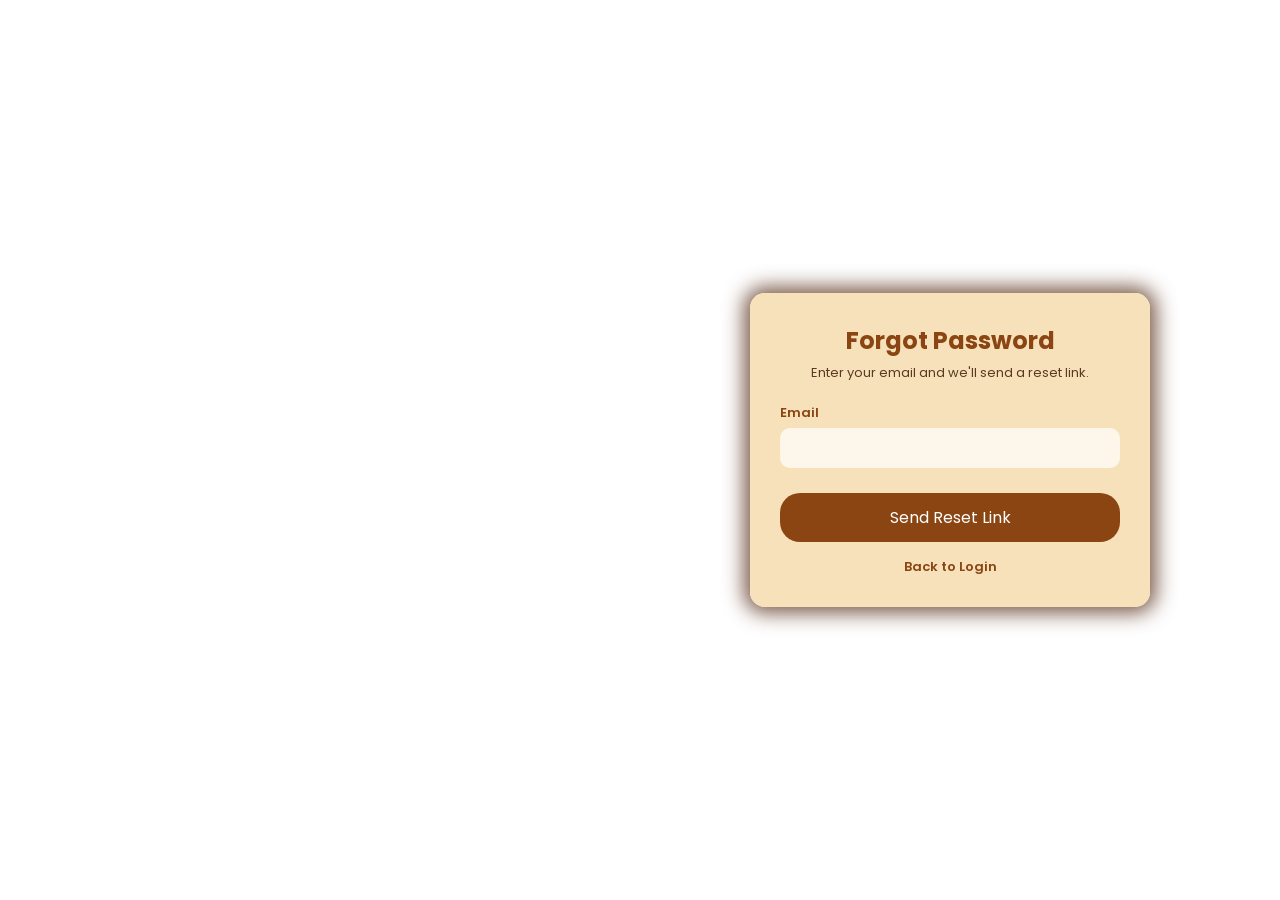
<file: templates/forgot-password.html>
<!DOCTYPE html>
<html lang="en">
<head>
  <meta charset="UTF-8" />
  <meta name="viewport" content="width=device-width, initial-scale=1.0"/>
  <title>PawPal AI - Forgot Password</title>
  <style>
    @import url('https://fonts.googleapis.com/css2?family=Poppins:wght@300;400;600&display=swap');

    * { margin: 0; padding: 0; box-sizing: border-box; }
    body { font-family: 'Poppins', sans-serif; overflow: hidden; height: 100vh; margin: 0; }
    .bg-video { position: fixed; top: 0; left: 0; min-width: 100%; min-height: 100%; z-index: -1; object-fit: cover; }
    
    /* Layout Wrapper */
    .page-wrapper {
      display: flex;
      width: 100%;
      height: 100vh;
    }
    
    .left-visual {
      flex: 1;
      /* Remains transparent so the video shows through clearly on the left */
    }
    
    .right-auth {
      flex: 1;
      display: flex;
      justify-content: center;
      align-items: center;
      padding: 20px;
    }

    @media (max-width: 768px) {
      .left-visual {
        display: none;
      }
      .right-auth {
        width: 100%;
      }
    }
    
    .auth-container {
      width: 100%; max-width: 400px; background: rgba(245, 222, 179, 0.9); border-radius: 15px; padding: 30px; text-align: center;
      box-shadow: 0 0 20px 6px rgba(87, 45, 25, 0.793); animation: glowAround 2s ease-in-out infinite alternate;
    }
    .auth-header { color: #8b4513; font-size: 24px; font-weight: bold; margin-bottom: 5px; }
    .auth-subtitle { color: #5c3a21; font-size: 13px; margin-bottom: 20px; }
    
    .form-group { margin-bottom: 15px; text-align: left; }
    .form-group label { display: block; font-size: 13px; color: #8b4513; margin-bottom: 5px; font-weight: 600; }
    .form-control { width: 100%; padding: 10px; border: none; border-radius: 10px; outline: none; background: rgba(255, 255, 255, 0.7); color: black; font-family: 'Poppins', sans-serif; }
    
    .btn {
      width: 100%; background: #8b4513; color: white; border: none; padding: 12px; border-radius: 20px; font-size: 16px; cursor: pointer; transition: background 0.3s ease, box-shadow 0.3s ease; margin-top: 10px; font-family: 'Poppins', sans-serif;
    }
    .btn:hover { background: #a0522d; box-shadow: 0 0 10px #ffa500, 0 0 20px #ffa500; }
    .links { margin-top: 15px; font-size: 13px; }
    .links a { color: #8b4513; text-decoration: none; font-weight: 600; margin: 0 5px; }
    .links a:hover { text-decoration: underline; }
    .message { font-size: 13px; margin-bottom: 10px; display: none; }
    .message.error { color: red; }
    .message.success { color: green; font-weight: bold; }
    
    @keyframes glowAround {
      0% { box-shadow: 0 0 20px 6px rgba(87, 45, 25, 0.793); }
      100% { box-shadow: 0 0 30px 10px rgba(87, 45, 25, 0.793); }
    }
  </style>
</head>
<body>

  <video autoplay muted loop class="bg-video">
    <source src="/static/video/dog_bg.mp4" type="video/mp4">
  </video>

  <div class="page-wrapper">
    <div class="left-visual"></div>
    <div class="right-auth">
      <div class="auth-container">
        <div class="auth-header">Forgot Password</div>
        <div class="auth-subtitle">Enter your email and we'll send a reset link.</div>
        <div id="status-msg" class="message"></div>
        
        <form id="forgot-form">
          <div class="form-group">
            <label>Email</label>
            <input type="email" id="email" class="form-control" required>
          </div>
          <button type="submit" class="btn" id="forgot-btn">Send Reset Link</button>
        </form>
        
        <div class="links">
          <a href="/login">Back to Login</a>
        </div>
      </div>
    </div>
  </div>

  <script>
    document.getElementById("forgot-form").addEventListener("submit", async (e) => {
      e.preventDefault();
      const email = document.getElementById("email").value;
      const statusMsg = document.getElementById("status-msg");
      const btn = document.getElementById("forgot-btn");
      
      btn.textContent = "Sending...";
      btn.disabled = true;
      statusMsg.style.display = "none";
      statusMsg.className = "message";

      try {
        const response = await fetch("/api/auth/forgot-password", {
          method: "POST",
          headers: { "Content-Type": "application/json" },
          body: JSON.stringify({ email })
        });
        const data = await response.json();
        
        // Always show success to prevent email enumeration
        statusMsg.textContent = data.message || "If this email exists, a reset link has been generated.";
        statusMsg.classList.add("success");
        statusMsg.style.display = "block";
        btn.textContent = "Send Reset Link";
        btn.disabled = false;
      } catch (err) {
        statusMsg.textContent = "Server error. Please try again.";
        statusMsg.classList.add("error");
        statusMsg.style.display = "block";
        btn.textContent = "Send Reset Link";
        btn.disabled = false;
      }
    });
  </script>
</body>
</html>
</file>
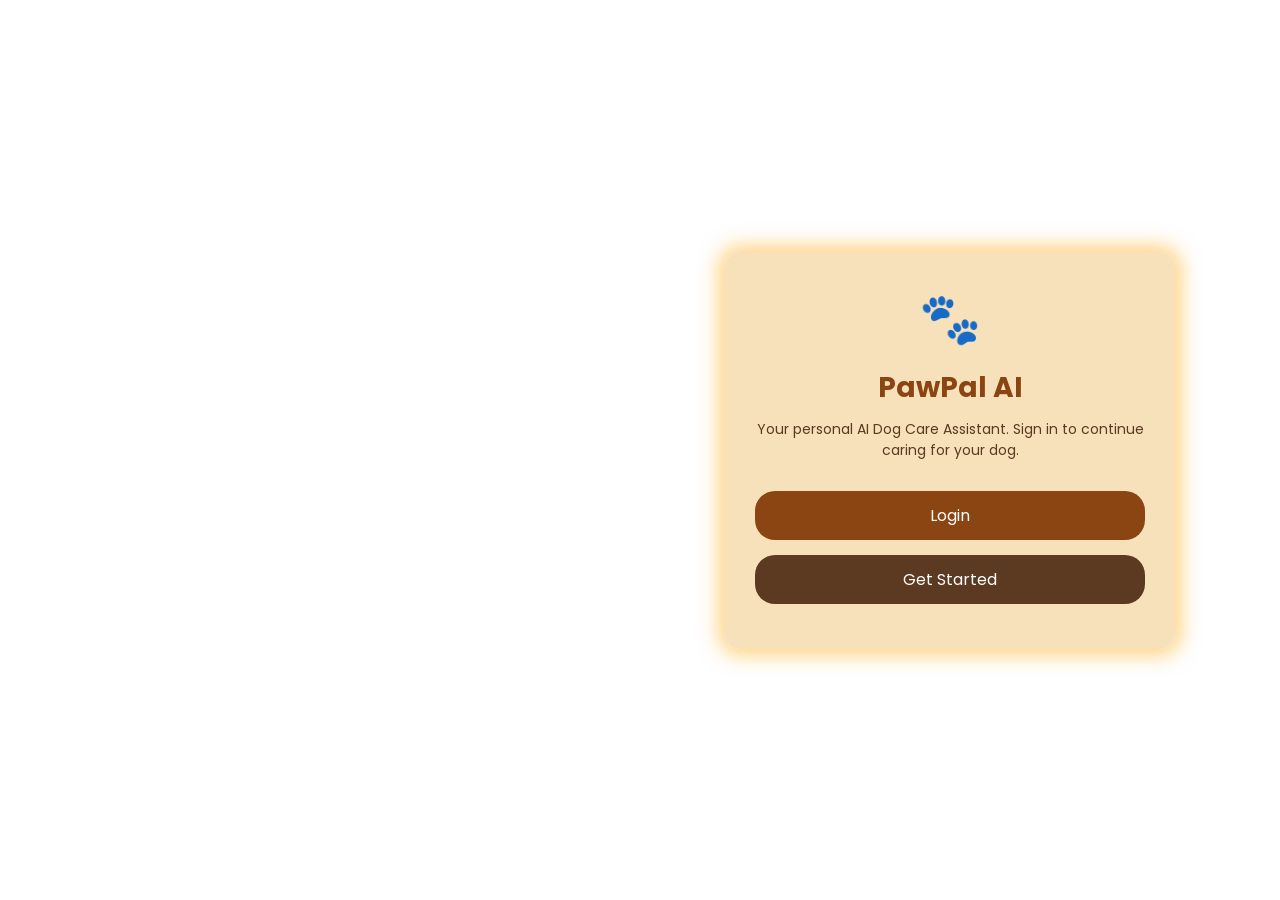
<file: templates/landing.html>
<!DOCTYPE html>
<html lang="en">
<head>
  <meta charset="UTF-8" />
  <meta name="viewport" content="width=device-width, initial-scale=1.0"/>
  <title>PawPal AI - Welcome</title>
  <style>
    @import url('https://fonts.googleapis.com/css2?family=Poppins:wght@300;400;600&display=swap');

    * {
      margin: 0;
      padding: 0;
      box-sizing: border-box;
    }

    body {
      font-family: 'Poppins', sans-serif;
      overflow: hidden;
      height: 100vh;
      margin: 0;
    }
    
    /* Layout Wrapper */
    .page-wrapper {
      display: flex;
      width: 100%;
      height: 100vh;
    }
    
    .left-visual {
      flex: 1;
      /* Remains transparent so the video shows through clearly on the left */
    }
    
    .right-auth {
      flex: 1;
      display: flex;
      justify-content: center;
      align-items: center;
      padding: 20px;
    }

    @media (max-width: 768px) {
      .left-visual {
        display: none;
      }
      .right-auth {
        width: 100%;
      }
    }
    
    .bg-video {
      position: fixed;
      top: 0;
      left: 0;
      min-width: 100%;
      min-height: 100%;
      z-index: -1;
      object-fit: cover;
    }

    .auth-container {
      width: 100%;
      max-width: 450px;
      background: rgba(245, 222, 179, 0.9);
      border-radius: 15px;
      padding: 30px;
      text-align: center;
      box-shadow: 0 0 20px 6px rgba(255, 165, 0, 0.5);
      animation: glowAround 2s ease-in-out infinite alternate;
    }

    .auth-header {
      color: #8b4513;
      font-size: 28px;
      font-weight: bold;
      margin-bottom: 10px;
    }

    .auth-subtitle {
      color: #5c3a21;
      font-size: 14px;
      margin-bottom: 30px;
    }

    .btn {
      display: block;
      width: 100%;
      background: #8b4513;
      color: white;
      border: none;
      padding: 12px;
      border-radius: 20px;
      font-size: 16px;
      cursor: pointer;
      text-decoration: none;
      margin-bottom: 15px;
      transition: background 0.3s ease, box-shadow 0.3s ease;
      font-family: 'Poppins', sans-serif;
    }

    .btn:hover {
      background: #a0522d;
      box-shadow: 0 0 10px #ffa500, 0 0 20px #ffa500;
    }

    .btn-secondary {
      background: #5c3a21;
    }

    .btn-secondary:hover {
      background: #6e4629;
    }

    .icon {
      font-size: 50px;
      margin-bottom: 10px;
    }

    @keyframes glowAround {
      0% { box-shadow: 0 0 20px 6px rgba(87, 45, 25, 0.793); }
      100% { box-shadow: 0 0 30px 10px rgba(87, 45, 25, 0.793); }
    }
  </style>
</head>
<body>

  <!-- Background video -->
  <video autoplay muted loop class="bg-video">
    <source src="/static/video/dog_bg.mp4" type="video/mp4">
  </video>

  <div class="page-wrapper">
    <div class="left-visual"></div>
    <div class="right-auth">
      <div class="auth-container">
        <div class="icon">🐾</div>
        <div class="auth-header">PawPal AI</div>
        <div class="auth-subtitle">Your personal AI Dog Care Assistant. Sign in to continue caring for your dog.</div>
        <a href="/login" class="btn">Login</a>
        <a href="/register" class="btn btn-secondary">Get Started</a>
      </div>
    </div>
  </div>

  <script>
    // Redirect if already logged in
    if (localStorage.getItem("token")) {
      window.location.href = "/chatbot";
    }
  </script>

</body>
</html>
</file>
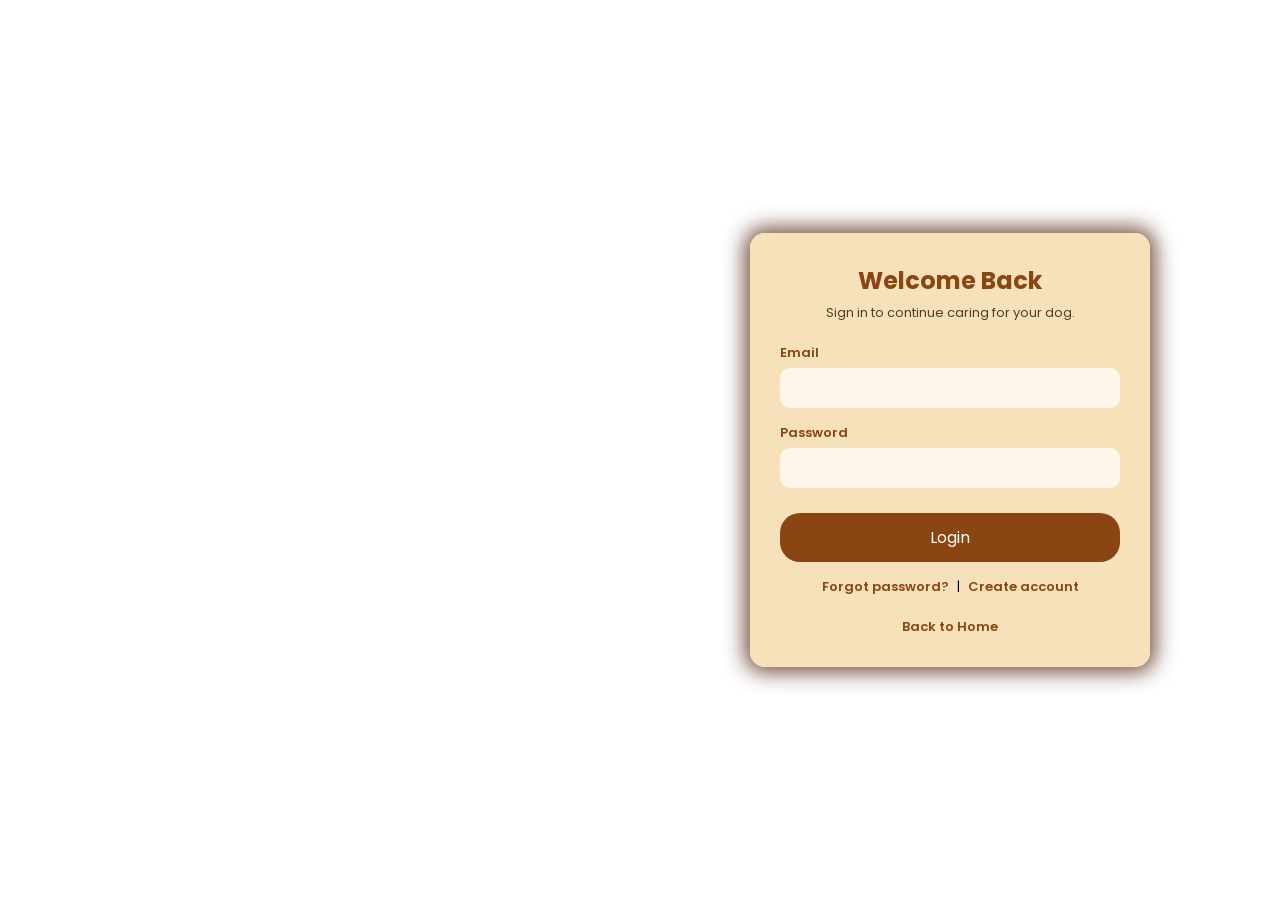
<file: templates/login.html>
<!DOCTYPE html>
<html lang="en">
<head>
  <meta charset="UTF-8" />
  <meta name="viewport" content="width=device-width, initial-scale=1.0"/>
  <title>PawPal AI - Login</title>
  <style>
    @import url('https://fonts.googleapis.com/css2?family=Poppins:wght@300;400;600&display=swap');

    * { margin: 0; padding: 0; box-sizing: border-box; }
    body { font-family: 'Poppins', sans-serif; overflow: hidden; height: 100vh; margin: 0; }
    .bg-video { position: fixed; top: 0; left: 0; min-width: 100%; min-height: 100%; z-index: -1; object-fit: cover; }
    
    /* Layout Wrapper */
    .page-wrapper {
      display: flex;
      width: 100%;
      height: 100vh;
    }
    
    .left-visual {
      flex: 1;
      /* Remains transparent so the video shows through clearly on the left */
    }
    
    .right-auth {
      flex: 1;
      display: flex;
      justify-content: center;
      align-items: center;
      padding: 20px;
    }

    @media (max-width: 768px) {
      .left-visual {
        display: none;
      }
      .right-auth {
        width: 100%;
      }
    }
    
    .auth-container {
      width: 100%;
      max-width: 400px;
      background: rgba(245, 222, 179, 0.9); border-radius: 15px; padding: 30px; text-align: center;
      box-shadow: 0 0 20px 6px rgba(87, 45, 25, 0.793); animation: glowAround 2s ease-in-out infinite alternate;
    }
    .auth-header { color: #8b4513; font-size: 24px; font-weight: bold; margin-bottom: 5px; }
    .auth-subtitle { color: #5c3a21; font-size: 13px; margin-bottom: 20px; }
    
    .form-group { margin-bottom: 15px; text-align: left; }
    .form-group label { display: block; font-size: 13px; color: #8b4513; margin-bottom: 5px; font-weight: 600; }
    .form-control { width: 100%; padding: 10px; border: none; border-radius: 10px; outline: none; background: rgba(255, 255, 255, 0.7); color: black; font-family: 'Poppins', sans-serif; }
    
    .btn {
      width: 100%; background: #8b4513; color: white; border: none; padding: 12px; border-radius: 20px; font-size: 16px; cursor: pointer; transition: background 0.3s ease, box-shadow 0.3s ease; margin-top: 10px; font-family: 'Poppins', sans-serif;
    }
    .btn:hover { background: #a0522d; box-shadow: 0 0 10px #ffa500, 0 0 20px #ffa500; }
    .links { margin-top: 15px; font-size: 13px; }
    .links a { color: #8b4513; text-decoration: none; font-weight: 600; margin: 0 5px; }
    .links a:hover { text-decoration: underline; }
    .error-message { color: red; font-size: 13px; margin-bottom: 10px; display: none; }
    
    @keyframes glowAround {
      0% { box-shadow: 0 0 20px 6px rgba(87, 45, 25, 0.793); }
      100% { box-shadow: 0 0 30px 10px rgba(87, 45, 25, 0.793); }
    }
  </style>
</head>
<body>

  <video autoplay muted loop class="bg-video">
    <source src="/static/video/dog_bg.mp4" type="video/mp4">
  </video>

  <div class="page-wrapper">
    <div class="left-visual"></div>
    <div class="right-auth">
      <div class="auth-container">
        <div class="auth-header">Welcome Back</div>
        <div class="auth-subtitle">Sign in to continue caring for your dog.</div>
        <div id="error-msg" class="error-message"></div>
        
        <form id="login-form">
          <div class="form-group">
            <label>Email</label>
            <input type="email" id="email" class="form-control" required>
          </div>
          <div class="form-group">
            <label>Password</label>
            <input type="password" id="password" class="form-control" required>
          </div>
          <button type="submit" class="btn" id="login-btn">Login</button>
        </form>
        
        <div class="links">
          <a href="/forgot-password">Forgot password?</a> | 
          <a href="/register">Create account</a><br><br>
          <a href="/">Back to Home</a>
        </div>
      </div>
    </div>
  </div>

  <script>
    if (localStorage.getItem("token")) { window.location.href = "/chatbot"; }

    document.getElementById("login-form").addEventListener("submit", async (e) => {
      e.preventDefault();
      const email = document.getElementById("email").value;
      const password = document.getElementById("password").value;
      const errorMsg = document.getElementById("error-msg");
      const btn = document.getElementById("login-btn");
      
      btn.textContent = "Logging in...";
      btn.disabled = true;
      errorMsg.style.display = "none";

      try {
        const response = await fetch("/api/auth/login", {
          method: "POST",
          headers: { "Content-Type": "application/json" },
          body: JSON.stringify({ email, password })
        });
        const data = await response.json();
        
        if (response.ok) {
          localStorage.setItem("token", data.token);
          window.location.href = "/chatbot";
        } else {
          errorMsg.textContent = data.error || "Login failed";
          errorMsg.style.display = "block";
          btn.textContent = "Login";
          btn.disabled = false;
        }
      } catch (err) {
        errorMsg.textContent = "Server error. Please try again.";
        errorMsg.style.display = "block";
        btn.textContent = "Login";
        btn.disabled = false;
      }
    });
  </script>
</body>
</html>
</file>
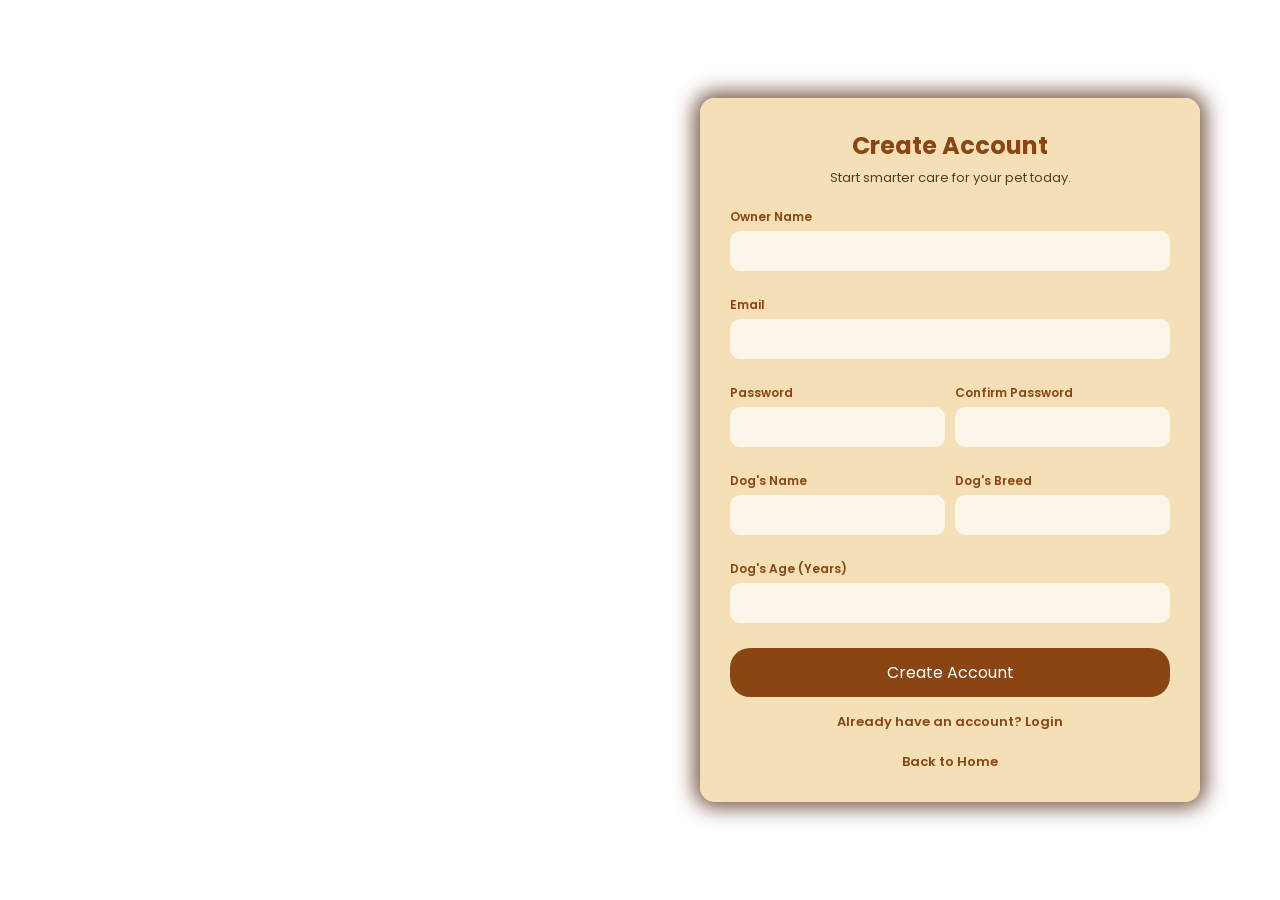
<file: templates/register.html>
<!DOCTYPE html>
<html lang="en">
<head>
  <meta charset="UTF-8" />
  <meta name="viewport" content="width=device-width, initial-scale=1.0"/>
  <title>PawPal AI - Register</title>
  <style>
    @import url('https://fonts.googleapis.com/css2?family=Poppins:wght@300;400;600&display=swap');

    * { margin: 0; padding: 0; box-sizing: border-box; }
    body { font-family: 'Poppins', sans-serif; overflow-y: auto; min-height: 100vh; margin: 0; }
    .bg-video { position: fixed; top: 0; left: 0; min-width: 100%; min-height: 100%; z-index: -1; object-fit: cover; }
    
    /* Layout Wrapper */
    .page-wrapper {
      display: flex;
      width: 100%;
      min-height: 100vh;
    }
    
    .left-visual {
      flex: 1;
      /* Remains transparent so the video shows through clearly on the left */
    }
    
    .right-auth {
      flex: 1;
      display: flex;
      justify-content: center;
      align-items: center;
      padding: 20px;
    }

    @media (max-width: 768px) {
      .left-visual {
        display: none;
      }
      .right-auth {
        width: 100%;
      }
    }
    
    .auth-container {
      width: 100%;
      max-width: 500px;
      background: rgba(245, 222, 179, 0.95); border-radius: 15px; padding: 30px; text-align: center;
      box-shadow: 0 0 20px 6px rgba(87, 45, 25, 0.793); animation: glowAround 2s ease-in-out infinite alternate;
    }
    .auth-header { color: #8b4513; font-size: 24px; font-weight: bold; margin-bottom: 5px; }
    .auth-subtitle { color: #5c3a21; font-size: 13px; margin-bottom: 20px; }
    
    .form-grid { display: grid; grid-template-columns: 1fr 1fr; gap: 10px; }
    .form-group { margin-bottom: 15px; text-align: left; }
    .form-group.full { grid-column: span 2; }
    .form-group label { display: block; font-size: 12px; color: #8b4513; margin-bottom: 5px; font-weight: 600; }
    .form-control { width: 100%; padding: 10px; border: none; border-radius: 10px; outline: none; background: rgba(255, 255, 255, 0.7); color: black; font-family: 'Poppins', sans-serif; }
    
    .btn {
      width: 100%; background: #8b4513; color: white; border: none; padding: 12px; border-radius: 20px; font-size: 16px; cursor: pointer; transition: background 0.3s ease, box-shadow 0.3s ease; margin-top: 10px; font-family: 'Poppins', sans-serif;
    }
    .btn:hover { background: #a0522d; box-shadow: 0 0 10px #ffa500, 0 0 20px #ffa500; }
    .links { margin-top: 15px; font-size: 13px; }
    .links a { color: #8b4513; text-decoration: none; font-weight: 600; margin: 0 5px; }
    .links a:hover { text-decoration: underline; }
    .error-message { color: red; font-size: 13px; margin-bottom: 10px; display: none; }
    
    @keyframes glowAround {
      0% { box-shadow: 0 0 20px 6px rgba(87, 45, 25, 0.793); }
      100% { box-shadow: 0 0 30px 10px rgba(87, 45, 25, 0.793); }
    }
    
    @media (max-width: 500px) {
      .form-grid { grid-template-columns: 1fr; }
      .form-group.full { grid-column: span 1; }
    }
  </style>
</head>
<body>

  <video autoplay muted loop class="bg-video">
    <source src="/static/video/dog_bg.mp4" type="video/mp4">
  </video>

  <div class="page-wrapper">
    <div class="left-visual"></div>
    <div class="right-auth">
      <div class="auth-container">
        <div class="auth-header">Create Account</div>
        <div class="auth-subtitle">Start smarter care for your pet today.</div>
        <div id="error-msg" class="error-message"></div>
        
        <form id="register-form">
          <div class="form-grid">
            <div class="form-group full">
              <label>Owner Name</label>
              <input type="text" id="name" class="form-control" required>
            </div>
            <div class="form-group full">
              <label>Email</label>
              <input type="email" id="email" class="form-control" required>
            </div>
            <div class="form-group">
              <label>Password</label>
              <input type="password" id="password" class="form-control" required minlength="6">
            </div>
            <div class="form-group">
              <label>Confirm Password</label>
              <input type="password" id="confirm_password" class="form-control" required minlength="6">
            </div>
            <div class="form-group">
              <label>Dog's Name</label>
              <input type="text" id="dogName" class="form-control" required>
            </div>
            <div class="form-group">
              <label>Dog's Breed</label>
              <input type="text" id="dogBreed" class="form-control">
            </div>
            <div class="form-group full">
              <label>Dog's Age (Years)</label>
              <input type="number" id="dogAge" class="form-control" min="0" step="0.1">
            </div>
          </div>
          <button type="submit" class="btn" id="register-btn">Create Account</button>
        </form>
        
        <div class="links">
          <a href="/login">Already have an account? Login</a><br><br>
          <a href="/">Back to Home</a>
        </div>
      </div>
    </div>
  </div>

  <script>
    if (localStorage.getItem("token")) { window.location.href = "/chatbot"; }

    document.getElementById("register-form").addEventListener("submit", async (e) => {
      e.preventDefault();
      const name = document.getElementById("name").value;
      const email = document.getElementById("email").value;
      const password = document.getElementById("password").value;
      const confirm_password = document.getElementById("confirm_password").value;
      const dogName = document.getElementById("dogName").value;
      const dogBreed = document.getElementById("dogBreed").value;
      const dogAge = document.getElementById("dogAge").value;
      
      const errorMsg = document.getElementById("error-msg");
      const btn = document.getElementById("register-btn");
      
      if (password !== confirm_password) {
        errorMsg.textContent = "Passwords do not match.";
        errorMsg.style.display = "block";
        return;
      }

      btn.textContent = "Registering...";
      btn.disabled = true;
      errorMsg.style.display = "none";

      try {
        const response = await fetch("/api/auth/register", {
          method: "POST",
          headers: { "Content-Type": "application/json" },
          body: JSON.stringify({ name, email, password, dogName, dogBreed, dogAge })
        });
        const data = await response.json();
        
        if (response.ok) {
          localStorage.setItem("token", data.token);
          window.location.href = "/chatbot";
        } else {
          errorMsg.textContent = data.error || "Registration failed";
          errorMsg.style.display = "block";
          btn.textContent = "Create Account";
          btn.disabled = false;
        }
      } catch (err) {
        errorMsg.textContent = "Server error. Please try again.";
        errorMsg.style.display = "block";
        btn.textContent = "Create Account";
        btn.disabled = false;
      }
    });
  </script>
</body>
</html>
</file>
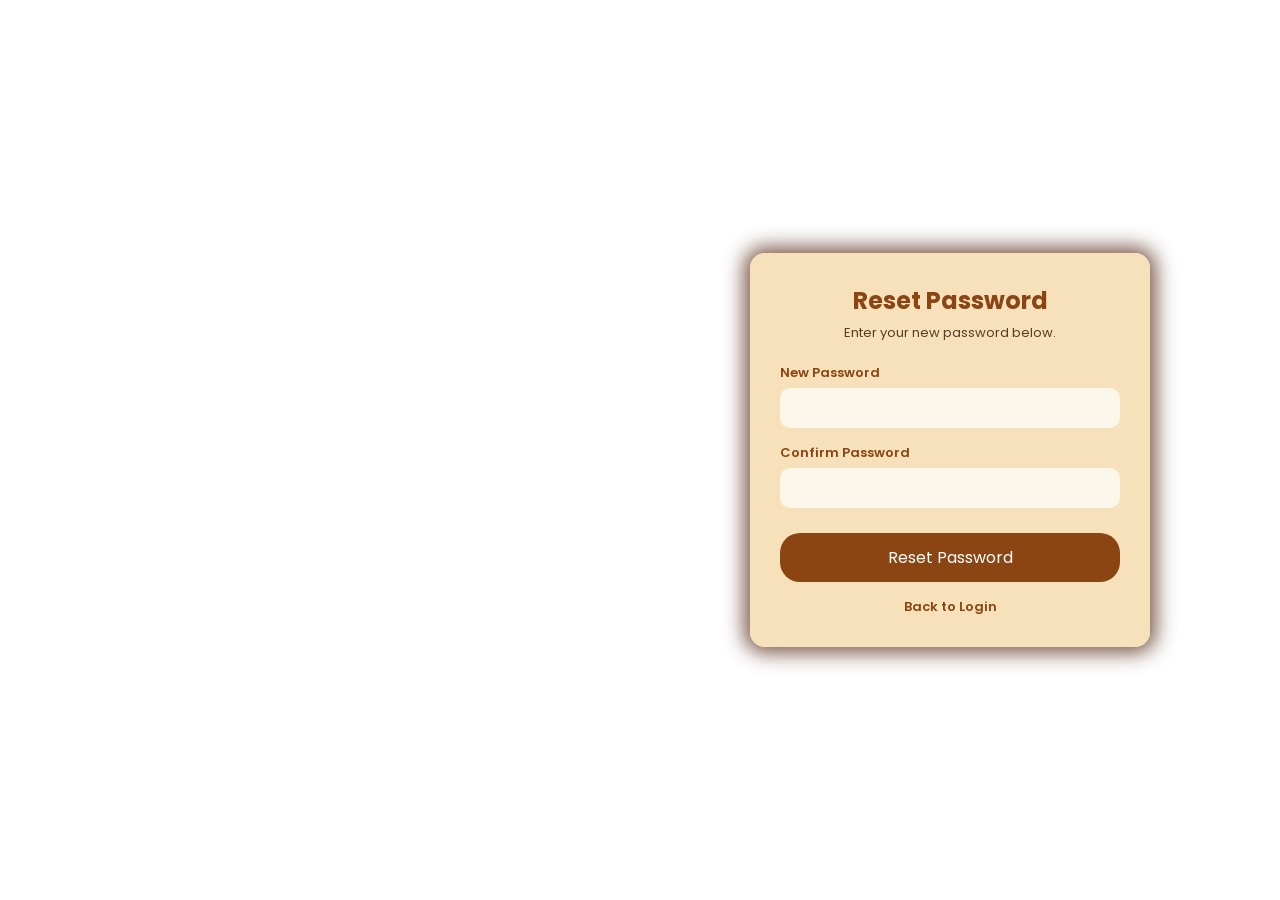
<file: templates/reset-password.html>
<!DOCTYPE html>
<html lang="en">
<head>
  <meta charset="UTF-8" />
  <meta name="viewport" content="width=device-width, initial-scale=1.0"/>
  <title>PawPal AI - Reset Password</title>
  <style>
    @import url('https://fonts.googleapis.com/css2?family=Poppins:wght@300;400;600&display=swap');

    * { margin: 0; padding: 0; box-sizing: border-box; }
    body { font-family: 'Poppins', sans-serif; overflow: hidden; height: 100vh; margin: 0; }
    .bg-video { position: fixed; top: 0; left: 0; min-width: 100%; min-height: 100%; z-index: -1; object-fit: cover; }
    
    /* Layout Wrapper */
    .page-wrapper {
      display: flex;
      width: 100%;
      height: 100vh;
    }
    
    .left-visual {
      flex: 1;
      /* Remains transparent so the video shows through clearly on the left */
    }
    
    .right-auth {
      flex: 1;
      display: flex;
      justify-content: center;
      align-items: center;
      padding: 20px;
    }

    @media (max-width: 768px) {
      .left-visual {
        display: none;
      }
      .right-auth {
        width: 100%;
      }
    }
    
    .auth-container {
      width: 100%; max-width: 400px; background: rgba(245, 222, 179, 0.9); border-radius: 15px; padding: 30px; text-align: center;
      box-shadow: 0 0 20px 6px rgba(87, 45, 25, 0.793); animation: glowAround 2s ease-in-out infinite alternate;
    }
    .auth-header { color: #8b4513; font-size: 24px; font-weight: bold; margin-bottom: 5px; }
    .auth-subtitle { color: #5c3a21; font-size: 13px; margin-bottom: 20px; }
    
    .form-group { margin-bottom: 15px; text-align: left; }
    .form-group label { display: block; font-size: 13px; color: #8b4513; margin-bottom: 5px; font-weight: 600; }
    .form-control { width: 100%; padding: 10px; border: none; border-radius: 10px; outline: none; background: rgba(255, 255, 255, 0.7); color: black; font-family: 'Poppins', sans-serif; }
    
    .btn {
      width: 100%; background: #8b4513; color: white; border: none; padding: 12px; border-radius: 20px; font-size: 16px; cursor: pointer; transition: background 0.3s ease, box-shadow 0.3s ease; margin-top: 10px; font-family: 'Poppins', sans-serif;
    }
    .btn:hover { background: #a0522d; box-shadow: 0 0 10px #ffa500, 0 0 20px #ffa500; }
    .links { margin-top: 15px; font-size: 13px; }
    .links a { color: #8b4513; text-decoration: none; font-weight: 600; margin: 0 5px; }
    .links a:hover { text-decoration: underline; }
    .message { font-size: 13px; margin-bottom: 10px; display: none; }
    .message.error { color: red; }
    .message.success { color: green; font-weight: bold; }
    
    @keyframes glowAround {
      0% { box-shadow: 0 0 20px 6px rgba(87, 45, 25, 0.793); }
      100% { box-shadow: 0 0 30px 10px rgba(87, 45, 25, 0.793); }
    }
  </style>
</head>
<body>

  <video autoplay muted loop class="bg-video">
    <source src="/static/video/dog_bg.mp4" type="video/mp4">
  </video>

  <div class="page-wrapper">
    <div class="left-visual"></div>
    <div class="right-auth">
      <div class="auth-container">
        <div class="auth-header">Reset Password</div>
        <div class="auth-subtitle">Enter your new password below.</div>
        <div id="status-msg" class="message"></div>
        
        <form id="reset-form">
          <div class="form-group">
            <label>New Password</label>
            <input type="password" id="password" class="form-control" required minlength="6">
          </div>
          <div class="form-group">
            <label>Confirm Password</label>
            <input type="password" id="confirm_password" class="form-control" required minlength="6">
          </div>
          <button type="submit" class="btn" id="reset-btn">Reset Password</button>
        </form>
        
        <div class="links">
          <a href="/login">Back to Login</a>
        </div>
      </div>
    </div>
  </div>

  <script>
    document.getElementById("reset-form").addEventListener("submit", async (e) => {
      e.preventDefault();
      const password = document.getElementById("password").value;
      const confirm_password = document.getElementById("confirm_password").value;
      const statusMsg = document.getElementById("status-msg");
      const btn = document.getElementById("reset-btn");
      
      if (password !== confirm_password) {
        statusMsg.textContent = "Passwords do not match.";
        statusMsg.classList.add("error");
        statusMsg.style.display = "block";
        return;
      }

      btn.textContent = "Resetting...";
      btn.disabled = true;
      statusMsg.style.display = "none";
      statusMsg.className = "message";

      // The token should be injected into a JS variable by Flask or parsed from the URL
      const pathParts = window.location.pathname.split('/');
      const token = pathParts[pathParts.length - 1];

      try {
        const response = await fetch(`/api/auth/reset-password/${token}`, {
          method: "POST",
          headers: { "Content-Type": "application/json" },
          body: JSON.stringify({ password })
        });
        const data = await response.json();
        
        if (response.ok) {
          statusMsg.textContent = "Password reset successful! You can now login.";
          statusMsg.classList.add("success");
          statusMsg.style.display = "block";
          btn.style.display = "none";
        } else {
          statusMsg.textContent = data.error || "Reset failed. Token may be invalid or expired.";
          statusMsg.classList.add("error");
          statusMsg.style.display = "block";
          btn.textContent = "Reset Password";
          btn.disabled = false;
        }
      } catch (err) {
        statusMsg.textContent = "Server error. Please try again.";
        statusMsg.classList.add("error");
        statusMsg.style.display = "block";
        btn.textContent = "Reset Password";
        btn.disabled = false;
      }
    });
  </script>
</body>
</html>
</file>
